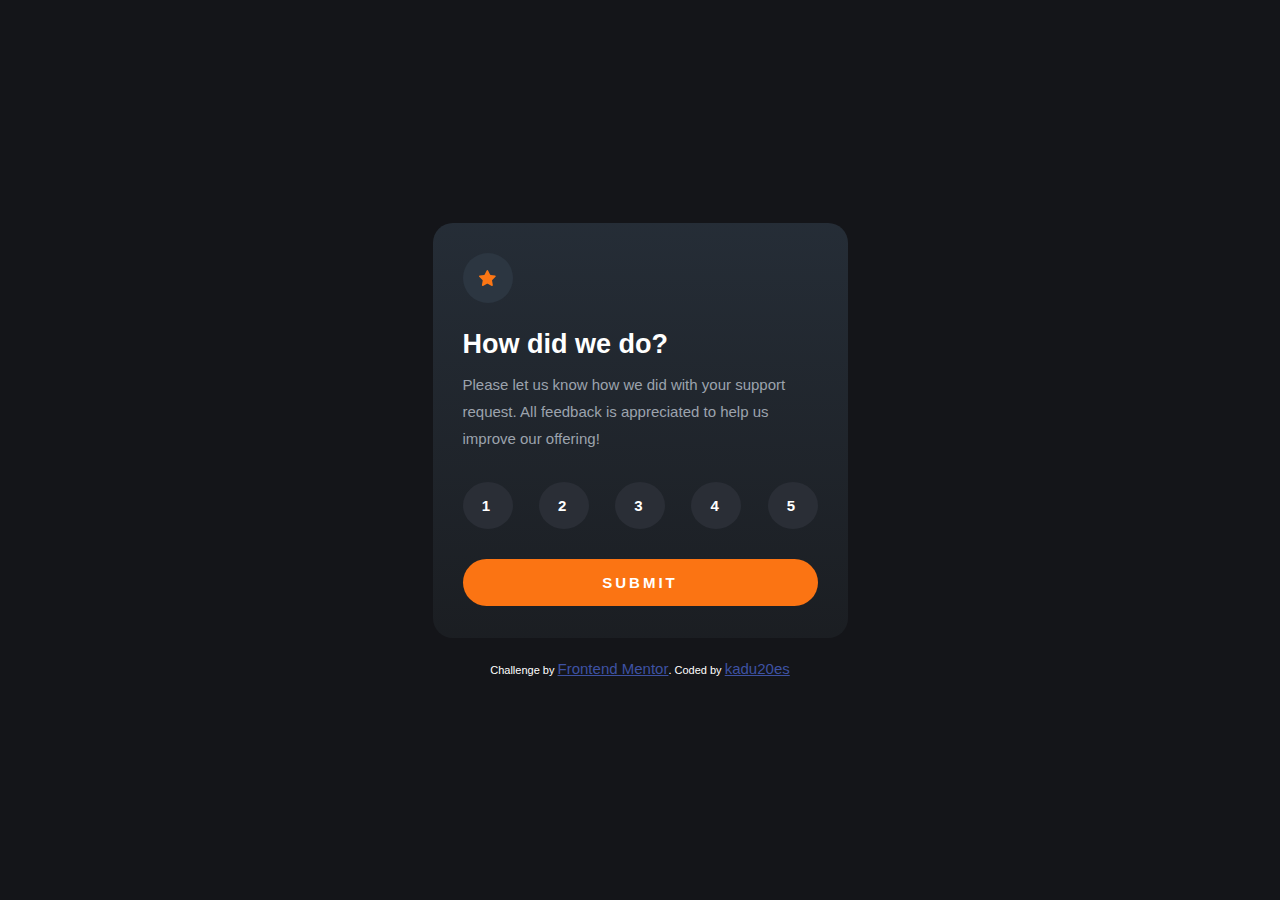
<file: index.html>
<!DOCTYPE html>
<html lang="en">
  <head>
    <meta charset="UTF-8">
    <meta name="viewport" content="width=device-width, initial-scale=1.0"> <!-- displays site properly based on user's device -->

    <link rel="icon" type="image/png" sizes="32x32" href="./images/favicon-32x32.png">

    <title>Frontend Mentor | Interactive rating component</title>
    <link rel="stylesheet" href="style.css">
    <script src="./app.js" defer></script>

  </head>
  <body>

    <section>
      <!-- card 1 -->
      <div class="cardOne">
        <div class="icon">
          <img src="./images/icon-star.svg" alt="star icon"/>
        </div>
        <h1 class="header" role="heading">How did we do?</h1>
        <p class="text1" role="text">Please let us know how we did with your support request. All feedback is appreciated
          to help us improve our offering!
        </p>
        <form>
          <div class="ratings">
            <button class="number">1</button>
            <button class="number">2</button >
            <button class="number">3</button >
            <button class="number">4</button >
            <button class="number">5</button >
          </div>
          <button id="submit">Submit</button>
        </form>
      </div>


    <!-- Rating state start -->
      <div class="cardTwo">
        <div class="icon2">
          <img
            src="./images/illustration-thank-you.svg"
            alt="An icon with note, a smartphone and a card"
          />
        </div>
        <div class="result" role="contentinfo">
          You selected <span id="valor"><!-- Add rating here --></span> out of 5
        </div>
        <h1 class="thx">Thank you!</h1>
        <div>
          <p class="text2">We appreciate you taking the time to give a rating.
          If you ever need more support, don’t hesitate to get in touch!</p>
        </div>
      </div>
    </section>

    <!-- Rating state end -->

    <div class="attribution" role="complementary">
      Challenge by <a href="https://www.frontendmentor.io?ref=challenge" target="_blank">Frontend Mentor</a>.
      Coded by <a href="https://linkedin.com/in/carloseduval">kadu20es</a>
    </div>
  </body>
</html>
</file>
<file: style.css>
@import url('https://fonts.google.com/specimen/Overpass');

* {
    margin: 0;
    margin: 0;
    box-sizing: border-box; /* ao inserir um padding em uma div, o width não será afetado */
    font-size: 15px;
    font-family: 'Overpass', sans-serif;
}

body {
    width: 100vw;
    height: 100vh;
    background-color: rgb(20, 21, 25);
    color: #FFF;
    /* the next items aligns element in center horizontally and middle vertically */
    display: flex;
    flex-direction: column;
    justify-content: center;
    align-items: center;
}

.cardOne, .cardTwo {
    background: linear-gradient(180deg, hsl(213, 19%, 18%), hsl(216, 12%, 12%));
    border-radius: 20px;
    color: rgb(156, 163, 173);
    width: 95%;
    padding: 30px;
    margin: auto;
}

.icon {
    border-radius: 50%;
    width: 50px;
    height: 50px;
    background-color: rgb(44, 54, 65);
    display: flex;

    > img {
        margin: auto;
        align-content: center;
    }
}

.header {
    color: #FFF;
    font-size: 1.8em;
    font-weight: 700;
    line-height: 2em;
    margin-top: 0.5em;
}

.text1 {
    line-height: 1.8em;
}

.ratings {
    display: flex;
    flex-direction: row;
    align-items: center;
    align-content: center;
    justify-content: space-between;
    margin: 2em auto 2em auto;

    > div:hover {
        background-color: hsl(25, 97%, 53%);
        color: #FFF;
    }
}

button {
    width: 100%;
    line-height: 3em;
    border: none;
    border-radius: 25px;
    letter-spacing: 3px;
    font-weight: bold;
    text-transform: uppercase; /* converte texto minúsculo para maiúsculo*/
    color: #FFF;
    background-color: hsl(25, 97%, 53%);
}

button:hover {
    background-color: #FFF;
    color: hsl(25, 97%, 53%);
}

.number {
    width: 50px;
    display: block;
    border-radius: 50%;
    background-color: rgb(42, 46, 54);
    text-align: center;
}

.number:focus {
    background-color: rgb(124, 136, 152);
    color: #FFF;
}

.icon2 > img {
    display: block;
    margin: 1em auto 2em auto;
}

.result {
    width: 60%;
    border-radius: 15px;
    background-color: rgb(42, 46, 54);
    color: hsl(25, 97%, 53%);
    margin: 1.5em auto;
    text-align: center;
    line-height: 2em;
}

.thx {
    color: #FFF;
    font-size: 1.8em;
    font-weight: 500;
    line-height: 2em;
    margin-top: 0.5em;
    text-align: center;
}
.text2 {
    text-align: center;
    line-height: 1.5em;
}

.attribution { font-size: 11px; text-align: center; margin-top: 2em;}
.attribution a { color: hsl(228, 45%, 44%); }

@media screen and (min-width: 600px) {
    .cardOne, .cardTwo {
        background: linear-gradient(180deg, hsl(213, 19%, 18%), hsl(216, 12%, 12%));
        border-radius: 20px;
        color: rgb(156, 163, 173);
        width: 415px;
        height: 415px;
        padding: 30px;
        margin: auto;
    }
}

.cardTwo {
    display: none;
}
</file>
